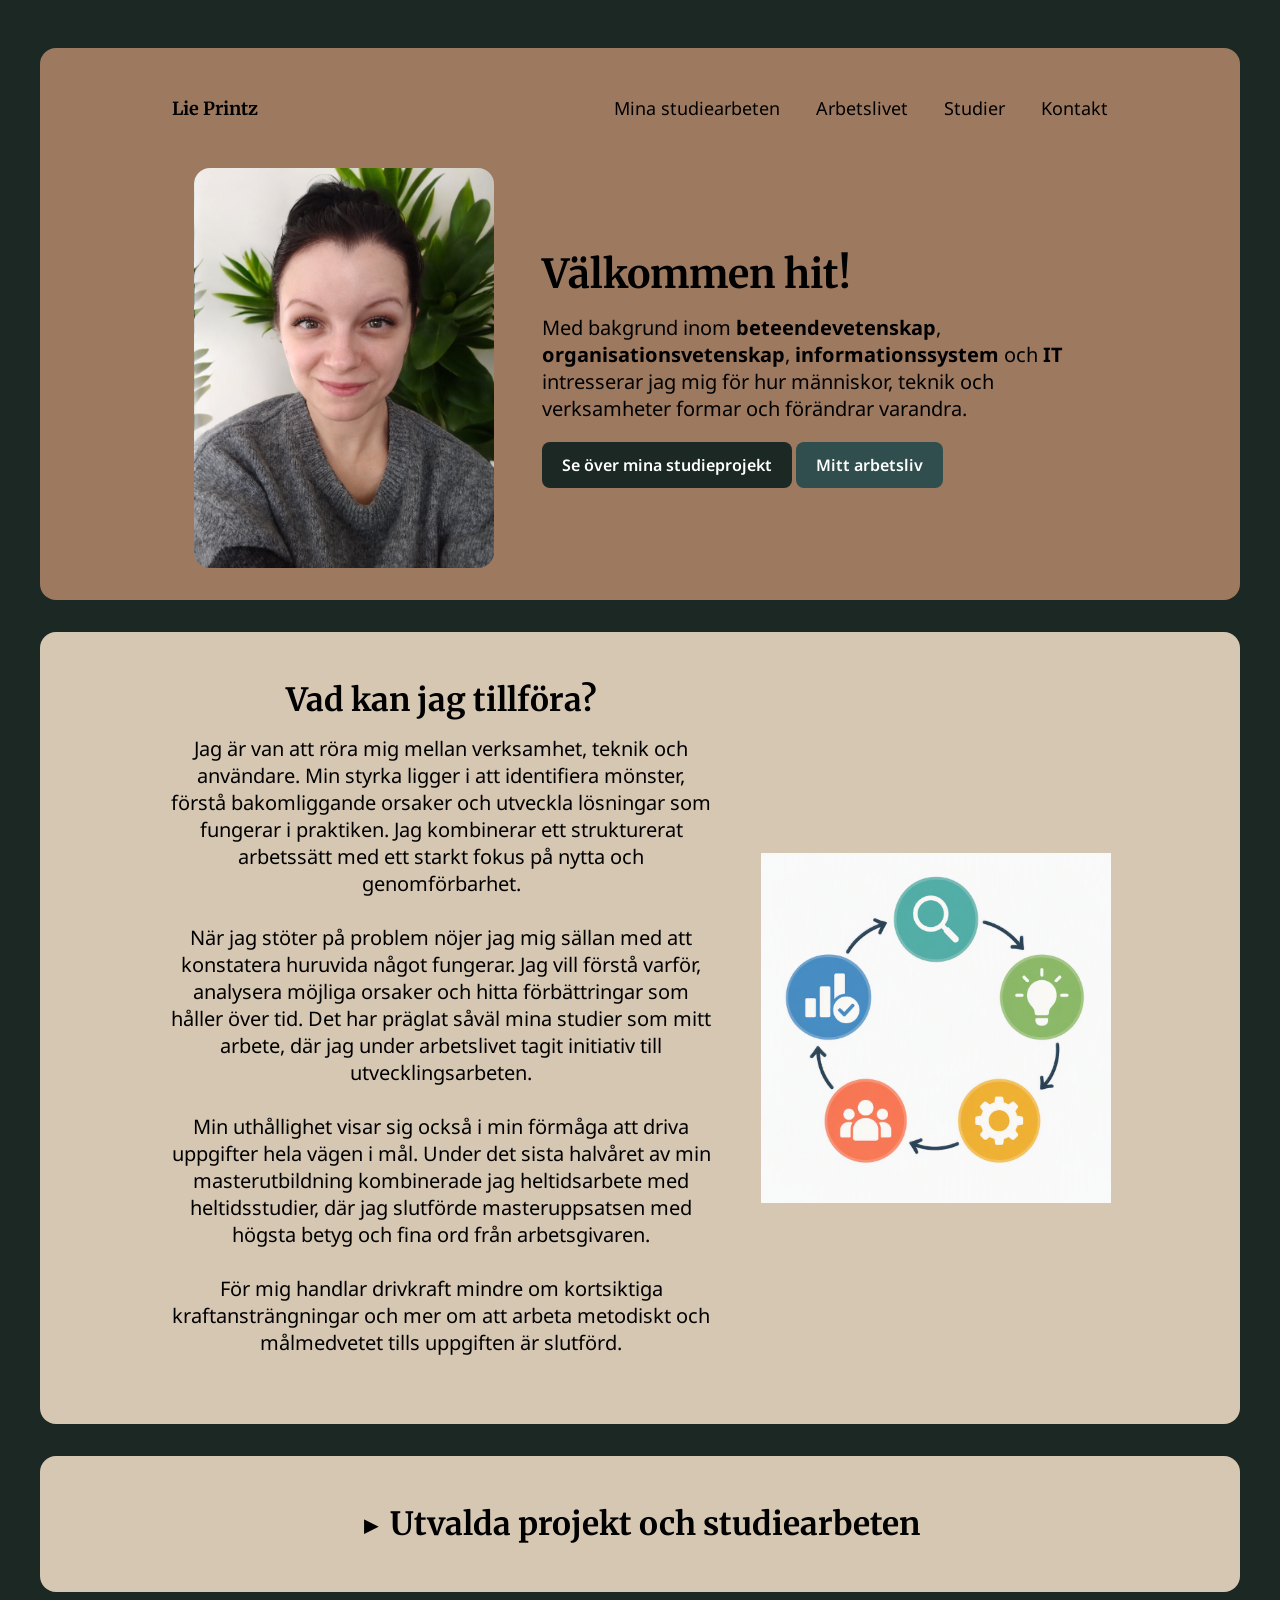
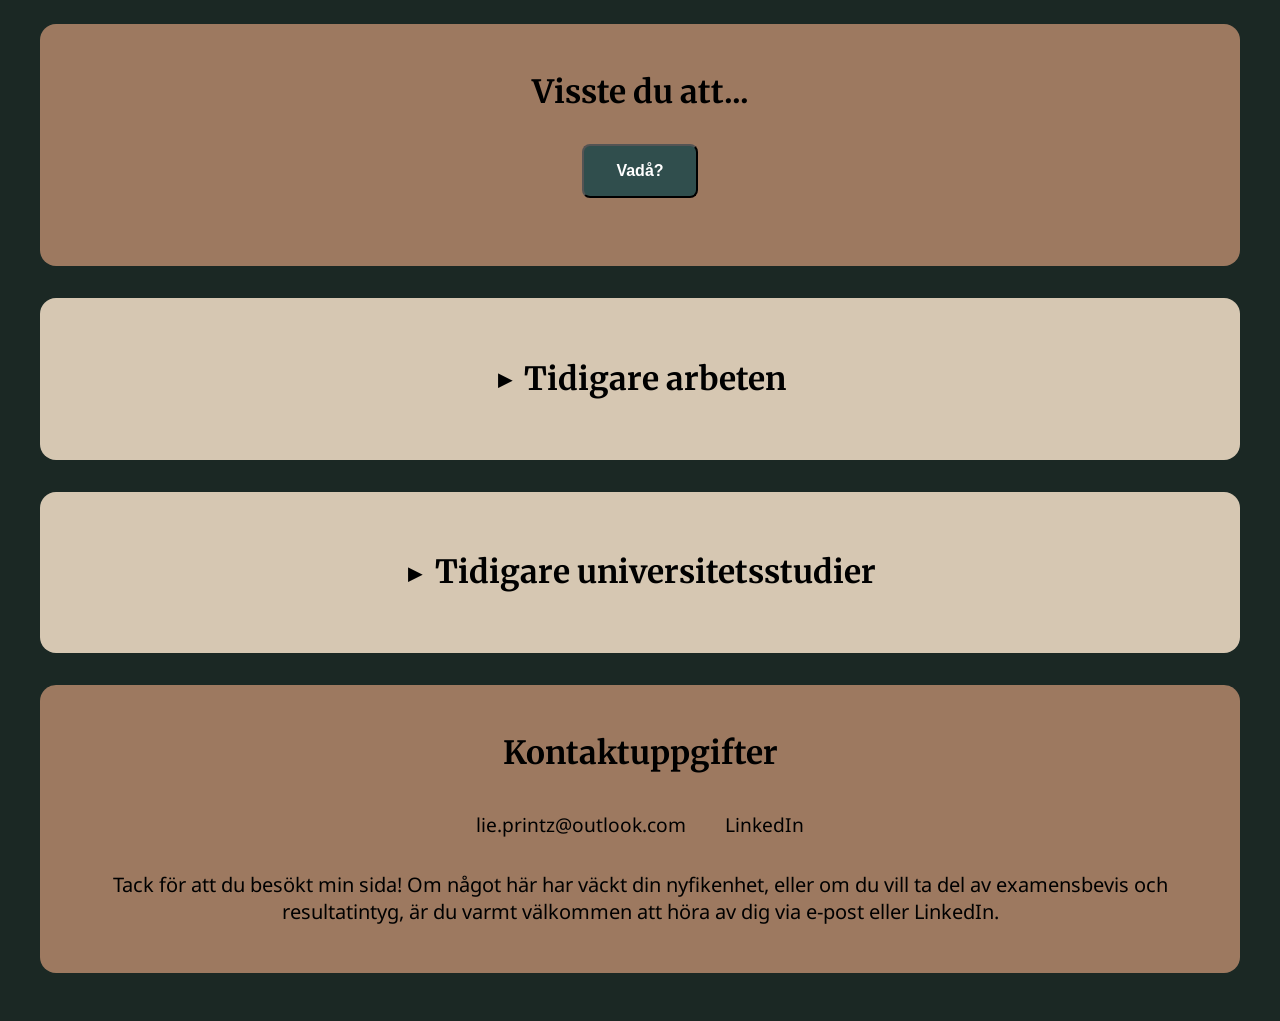
<file: index.html>
<!DOCTYPE html>
<html lang="sv">
<head>
    <meta charset="UTF-8">
    <meta name="viewport" content="width=device-width, initial-scale=1.0">
    <title>Printz</title>
    <link rel="stylesheet" href="style.css">
</head>
<body>
    <header>
        <nav>
            <ul>
                <li><a href="index.html">Lie Printz</a></li>
                <li><a href="#my-studies">Mina studiearbeten</a></li>
                <li><a href="#my-work">Arbetslivet</a></li>
                <li><a href="#my-skola">Studier</a></li>
                <li><a href="#kontakt">Kontakt</a></li>
            </ul>
        </nav>
        <div class="flex-container">
            <img height="400px" width="300px"  src="Images/jag.jpg" alt="">
            <div class="text-container">
            <h1>Välkommen hit!</h1>
            <p>Med bakgrund inom <strong>beteendevetenskap</strong>, <strong>organisationsvetenskap</strong>, <strong>informationssystem</strong> och <strong>IT</strong> intresserar jag mig för hur människor, teknik och verksamheter formar och förändrar varandra.</p>
            <a href="#my-studies" class="cta-button">Se över mina studieprojekt</a>
            <a href="#my-work" class="cta-button secondary">Mitt arbetsliv</a></div>
        </div>
    
 </header>

<section>
    <div class="flex-container">
        <div class="text-container">
            <h2>Vad kan jag tillföra?</h2>
            <p>Jag är van att röra mig mellan verksamhet, teknik och användare. Min styrka ligger i att identifiera mönster, förstå bakomliggande orsaker och utveckla lösningar som fungerar i praktiken. Jag kombinerar ett strukturerat arbetssätt med ett starkt fokus på nytta och genomförbarhet.<br><br>
            När jag stöter på problem nöjer jag mig sällan med att konstatera huruvida något fungerar. Jag vill förstå varför, analysera möjliga orsaker och hitta förbättringar som håller över tid. Det har präglat såväl mina studier som mitt arbete, där jag under arbetslivet tagit initiativ till utvecklingsarbeten.<br><br>
            Min uthållighet visar sig också i min förmåga att driva uppgifter hela vägen i mål. Under det sista halvåret av min masterutbildning kombinerade jag heltidsarbete med heltidsstudier, där jag slutförde masteruppsatsen med högsta betyg och fina ord från arbetsgivaren.<br><br>För mig handlar drivkraft mindre om kortsiktiga kraftansträngningar och mer om att arbeta metodiskt och målmedvetet tills uppgiften är slutförd.</p>
        </div>
        <img width="350px" src="Images/design.png" alt="">
    </div>
</section>

<section id="my-studies">
    <details id="main-studies">
   <summary class="main-summary"><h2>Utvalda projekt och studiearbeten</h2></summary>
    <p class="studies-intro">Här presenteras ett urval av arbeten som speglar mina intressen inom verksamhetsutveckling, digitalisering, informationssystem (IS), IT, och STS. Gemensamt för arbetena är ett fokus på hur människa och teknik kan samspela och forma varandra för att skapa värde för människor, verksamheter och samhälle. Klicka på bilderna för att läsa dokumentet i sin helhet.</p>
    <div class="grid-container">
        <article class="pdf-item">
            <h3 class="pdf-title">Master thesis informatik</h3>
            <p class="pdf-description">Masteruppsatsen handlar om hur verksamheter hanterar och översätter AI-policy i utbildningsmiljö. Arbetet har ett särskilt fokus på Policy enactment samt Street-level bureaucracy
                <br><i>Kurs: 725A56 | Masteruppsats i informatik</i>
            </p>
            <a href="Dokument/Masteruppsats Krammer & Printz (1).PDF" target="_blank" rel="noopener noreferrer" class="pdf-preview-link" title="Master thesis">
                <img width="50%" src="Images/uppsats bild.PNG" alt="Preview av dokument 1" class="pdf-preview-image">
            </a>
        </article>

        <article class="pdf-item">
            <h3 class="pdf-title">SWEG konferens 2026</h3>
            <p class="pdf-description">Mitt konferensbidrag fokuserade på användningen av AI inom chefsrekrytering, med särskild uppmärksamhet på juridiska och fackliga aspekter. Syftet var att identifiera kunskapsluckor och lyfta fram forskningsområden som riskerar att förbises i den snabba utvecklingen av AI-baserade tjänster. Arbetet presenterades och diskuterades vid Scandinavian Workshop in E-governance 2026, där forskare och doktorander från bland annat hela Skandinavien samlades för att diskutera de utvalda konferensbidragen.
                <br><i>Kurs: 725A54 | Forskningsprojekt inom informatik</i></p>
            <a href="Dokument/725A54 FINAL PAPER - SWEG 2026 - THE ALGORITHM WILL SEE YOU NOW WHEN AI JOINS THE EXECUTIVE AND MANAGERIAL RECRUITING PROCESS.pdf" target="_blank" rel="noopener noreferrer" class="pdf-preview-link" title="Master thesis">
                <img width="50%" src="Images/sweg bild ny.PNG" alt="Preview av dokument 2" class="pdf-preview-image">
            </a>
        </article>

        <article class="pdf-item">
            <h3 class="pdf-title">Praktikrapport om tillit till data</h3>
            <p class="pdf-description">Min praktikrapport inom objektledning enligt pm3-modellen handlar om hur man kan öka tilliten till data med hjälp av datakvalitetsdimensioner baserade på ISO/IEC 25012:2008.
                <br><i>Kurs: 725A28 | Praktik - Samverkan, profession och roller</i></p>
            <a href="Dokument/725A28 Praktikrapport Tillit till data - en fråga om kvalitet.pdf" target="_blank" rel="noopener noreferrer" class="pdf-preview-link" title="Master thesis">
                <img width="50%" src="Images/prak.PNG" alt="Preview av dokument 3" class="pdf-preview-image">
            </a>
        </article>
        
        <article class="pdf-item">
            <h3 class="pdf-title">Sociomaterialistiskt perspektiv på gamification av MazeMap</h3>
            <p class="pdf-description">En short assignment som utforskar gamification genom ett perspektiv med rötter i STS. Arbetet visar hur människor, teknik och fysisk miljö är sammanflätade i sociomateriella praktiker,  och hur gamifierade lösningar formas genom samspelet mellan dessa.
                <br><i>Kurs: 726G33 | Co-creating digital solutions and automation </i>
            </p>
            <a href="Dokument/726G33_HT25_assignment.pdf" target="_blank" rel="noopener noreferrer" class="pdf-preview-link" title="Master thesis">
                <img width="50%" src="Images/game.PNG" alt="Preview av dokument 4" class="pdf-preview-image">
            </a>
        </article> 
    </details> 
    </div>
</section>

<section class="spec-section">
    <div class="flex-container">
        <div class="text-container">
            <h2>Visste du att...</h2>
            <button class="cta-button secondary funfact" onclick="visaSvar()"">Vadå?</button>

            <p id="svar"></p>
            
        </div>
    </div>
</section>

<section id="my-work">
    <details id="main-work">
    <summary class="main-summary"><h2>Tidigare arbeten</h2></summary>
    
    <div class="flex-container">
        <div class="jobb">
            <div class="text-container">
            <details>
            <summary><h3>IT-konsult | Kommunal verksamhet</h3></summary>
            <p>Genom daglig kundkontakt har jag fått mycket god kännedom om slutanvändares behov och utmaningar. Det har samtidigt gett god förståelse för de utmaningar och motstånd som verksamheter möter vid förändringsarbete. Utöver den dagliga kontakten har jag samtidigt fått vara med vid major incidents, och hur dessa hanteras. Här har jag fått vara med och förbättrat servicedeskens rutiner och ärendehantering.</p>
            </details>
            <details>
            <summary><h3>Internationell koordinator | Linköpings universitet</h3></summary>
            <p>Mycket kontakt med utresande studenter, samt administrera Erasmus+ och bilaterala utreseavtal. Här har jag arbetat med förbättrade rutiner kring hur vi hanterar utreseärenden i Moveon, samt upprättat en manual för studentarbetare med liknande uppgifter</p>
            </details>
            <details>
            <summary><h3>Utbildningsadministratör | Utbildningshjulet   </h3></summary>
            <p>Samordning och kontakt gällande utbildningar inom heta arbeten, ADR och APV.</p>
            </details>
            <details>
                <summary><h3>Administratör | Regionalt cancercentrum</h3></summary>
            <p>Hade en samordnande roll med ansvar för diarieföring, personaladministration och möteshantering. Arbetet innefattade även planering av event, framtagande av rapporter, avtalsskrivning och koordinering mellan olika interna och externa samarbetspartner.</p>
            </details>
            <details>
            <summary><h3>Ekonomiassistent | Finess Hygiene AB</h3></summary>
            <p>Arbetade med bland annat reskontra, löpande bokföring, balansräkning, årsbokslut och andra uppgifter. Utöver ordinarie arbete ansvarade jag för ett utvecklingsområde kopplat till attesthantering. Genom att ta fram användarvänliga instruktioner för attest och kontering minskade antalet felaktigheter i processen. Jag utvecklade även en dokumenterad attestförteckning som tydliggjorde ansvar, behörigheter och signaturer för attestansvariga, vilket ökade transparensen och underlättade revision och intern kontroll.<br> Jag åtog mig också att ta den svenska sidan av marknadskoordinationen, med orderhantering, kundkontakt, skeppning, avstämning och restorder. Under sommaren tog jag även hand om export utomlands.</p>
            </details>
            <details>
            <summary><h3>Förskolepedagog | Linköpings kommun</h3></summary>
            <p>Här började jag arbeta som vikarie, där jag senare fick anställning på en garantiförskola med ansvarsområden över ekonomin och inköp</p>
            </details>
    
    </details>
             </div>
        </div>
    </div>
</section>


<section id="my-skola">
    <details id="main-skola">
    <summary class="main-summary"><h2>Tidigare universitetsstudier</h2></summary>
    
    <div class="flex-container">
        <div class="jobb">
            <div class="text-container">
            <details>
            <summary><h3>IT och management Masterprogram</h3></summary>
             <p>Genom utbildningen har jag utvecklat en bred förståelse för samspelet mellan teknik, organisationer, individ och samhälle.
                            Utbildningen har gett mig verktyg att analysera digitalisering, informationssystem och verksamhetsförändring, samtidigt som den belyst såväl möjligheterna som ansvar och de etiska, samhälleliga och organisatoriska utmaningar som följer teknikutvecklingen.
                            </p>
                            <div class="table-container">
                                <table class="courses-table">

                                    <tr>
                                        <th>Kurskod</th>
                                        <th>Kursnamn</th>
                                    </tr>
                                    <tr>
                                        <td>725A48</td>
                                        <td>Introduktion till IT och management</td>
                                    </tr>
                                    <tr>
                                        <td>725A44</td>
                                        <td>Kvalitativ forskning om IT och management</td>
                                    </tr>
                                    <tr>
                                        <td>725A50</td>
                                        <td>Projektledning inom agila digitaliseringsprojekt</td>
                                    </tr>
                                    <tr>
                                        <td>725A51</td>
                                        <td>Digital innovation och design</td>
                                    </tr>
                                    <tr>
                                        <td>725A52</td>
                                        <td>Digital förvaltning - från idé till praktik</td>
                                    </tr>
                                    <tr>
                                        <td>725A53</td>
                                        <td>IT-styrning vid digitalisering</td>
                                    </tr>
                                    <tr>
                                        <td>725A28</td>
                                        <td>Praktik - Samverkan, profession och roller</td>
                                    </tr>
                                    <tr>
                                        <td>725A54</td>
                                        <td>Forskningsprojekt inom informatik</td>
                                    </tr>
                                    <tr>
                                        <td>726G33</td>
                                        <td>Co-creating digital solutions and automation</td>
                                    </tr>
                                    <tr>
                                        <td>726G31</td>
                                        <td>Digital innovation strategy and entrepreneurship</td>
                                    </tr>
                                    <tr>
                                        <td>733A89</td>
                                        <td>Ledarskap och styrning i offentliga organisationer</td>
                                    </tr>
                                    <tr>
                                        <td>725A56</td>
                                        <td>Masteruppsats i informatik</td>
                                    </tr>
                                </table>
                            </div>
            </details>

            <details>
            <summary><h3>Besluts-, risk och policyanalys Magisterprogram</h3></summary>
             <p>Genom utbildningen har jag fått en djupare förståelse för hur komplexa beslut fattas och vilka faktorer som påverkar dem. 
                Jag har lärt mig att analysera risker, väga olika intressen mot varandra och bedöma beslutsunderlag utifrån vetenskapliga, etiska och samhälleliga perspektiv. 
                Utbildningen har också gett mig erfarenhet av att använda analytiska metoder och beslutsstöd för att hantera komplexa frågor.
                            </p>
                            <div class="table-container">
                                <table class="courses-table">

                                    <tr>
                                        <th>Kurskod</th>
                                        <th>Kursnamn</th>
                                    </tr>
                                    <tr>
                                        <td>BEA002</td>
                                        <td>Beslut och risk i teori och praktik</td>
                                    </tr>
                                    <tr>
                                        <td>BEA307</td>
                                        <td>Mätnings- och värdeteori</td>
                                    </tr>
                                    <tr>
                                        <td>BEA308</td>
                                        <td>Kommande - Teori och teknik för komplexa beslut</td>
                                    </tr>
                                    <tr>
                                        <td>BEA209</td>
                                        <td>Kommande - Specialisering inom Besluts-, risk <br> och policyanalys</td>
                                    </tr>
                                    <tr>
                                        <td>BEA701</td>
                                        <td>Kommande - Examensarbete</td>
                                    </tr>                                    
                                </table>
                            </div>
            </details>  
            <details>
            <summary><h3>Human resources Kandidatprogram</h3></summary>
             <p>Genom utbildningen har jag utvecklat en förståelse för hur organisationer fungerar, både ur individ-, grupp- och organisationsperspektiv.
                Jag har fördjupat mina kunskaper inom organisations- och beteendevetenskap, förändringsledning och kompetensutveckling. 
                Utbildningen har gett mig verktyg för att analysera organisatoriska utmaningar, förstå mänskligt beteende och arbeta med utveckling och förändring i komplexa verksamheter.
                            </p>
                            <div class="table-container">
                                <table class="courses-table">
                                    <tr>
                                        <th>Kurskod</th>
                                        <th>Kursnamn</th>
                                    </tr>
                                    <tr>
                                        <td>759G57</td>
                                        <td>Beteendevetenskapligt personalarbete -<br>en introduktion och integration</td>
                                    </tr>
                                    <tr>
                                        <td>759G56</td>
                                        <td>Personalarbete och forskningsmetoder</td>
                                    </tr>
                                    <tr>
                                        <td>759G07</td>
                                        <td>Lärande och kompetensutveckling i arbetslivet</td>
                                    </tr>
                                    <tr>
                                        <td>759G06</td>
                                        <td>Samhälle och arbetsliv</td>
                                    </tr>
                                    <tr>
                                        <td>759G10</td>
                                        <td>Individer och grupper i arbetslivet</td>
                                    </tr>
                                    <tr>
                                        <td>759G61</td>
                                        <td>HR-arbete - utveckling och modeller</td>
                                    </tr>
                                    <tr>
                                        <td>747G49</td>
                                        <td>Arbetsrätt</td>
                                    </tr>
                                    <tr>
                                        <td>759G58</td>
                                        <td>Kompetensförsörjning med fokus på rekrytering</td>
                                    </tr>
                                    <tr>
                                        <td>722G06</td>
                                        <td>Företags- och personalekonomi</td>
                                    </tr>
                                    <tr>
                                        <td>759G59</td>
                                        <td>Konflikt- och mobbningshantering i arbetslivet</td>
                                    </tr>
                                    <tr>
                                        <td>759G39</td>
                                        <td>Arbete och hälsa</td>
                                    </tr>
                                                                        <tr>
                                        <td>759G52</td>
                                        <td>Arbetsplatsförlagd utbildning</td>
                                    </tr>
                                    <tr>
                                        <td>759G64</td>
                                        <td>HR för hållbar utveckling</td>
                                    </tr>
                                                                        <tr>
                                        <td>759G62</td>
                                        <td>Human Resource Management</td>
                                    </tr>
                                    <tr>
                                        <td>759G45</td>
                                        <td>HRD: Lärande, förändrings- <br>och utvecklingsarbete i organsationer</td>
                                    </tr>
                                    <tr>
                                        <td>759G47</td>
                                        <td>Forskningsmetodik</td>
                                    </tr>
                                    <tr>
                                        <td>759G50</td>
                                        <td>Kandidatuppsats</td>
                                    </tr>                                      
                                </table>
                            </div>
            </details> 

            <details>
            <summary><h3>Fristående kurser</h3></summary>
             <p>Jag har även läst ett flertal fristående kurser, både på grundnivå och avancerad nivå. Detta för att komplettera mina ordinarie utbildningar och fördjupa mig i områden som intresserar mig. Kurserna har omfattat bland annat ledarskap, projektledning, entreprenörskap och AI med fokus på deep learning.
                Genom att kombinera kunskaper från olika ämnesområden har jag byggt upp en bredare förståelse för hur människor, organisationer och teknik påverkar varandra i både arbetslivet och samhället.
                            </p>
                            <div class="table-container">
                                <table class="courses-table">
                                    <tr>
                                        <td>1FE943</td>
                                        <td>Hälsofrämjande ledarskap</td>
                                    </tr>
                                    <tr>
                                        <td>SO096G</td>
                                        <td>Sociologi GR (A) Ledarskap och organisationsteori</td>
                                    </tr>                                    
                                    <tr>
                                        <td>FIAIF0</td>
                                        <td>Philosophy of Artificial Intelligence</td>
                                    </tr>
                                    <tr>
                                        <td>721G01</td>
                                        <td>Etik</td>
                                    </tr>
                                    <tr>
                                        <td>747G41</td>
                                        <td>Arbetsrätt</td>
                                    </tr>
                                    <tr>
                                        <td>738G26</td>
                                        <td>Retorik: att tala</td>
                                    </tr>
                                    <tr>
                                        <td>GV5002</td>
                                        <td>Män och maskuliniteter</td>
                                    </tr>
                                    <tr>
                                        <td>SO121G</td>
                                        <td>Sociologi GR (A), Feministiska perspektiv på kris, <br>krisberedskap och krishantering</td>
                                    </tr>
                                    <tr>
                                        <td>1SV108</td>
                                        <td>Akademiskt skrivande</td>
                                    </tr>
                                </table>
                            </div>
            </details>
            


    </details>
             </div>
        </div>
    </div>
</section>


<section id="kontakt">
    <h2>Kontaktuppgifter</h2>
    <div class="kontakt-lankar">
        <i class="fas fa-envelope"></i>
        <a href="mailto:lie.printz@outlook.com">lie.printz@outlook.com</a>
        <a href="https://www.linkedin.com/in/welcometoprintz/" target="_blank" rel="noopener noreferrer">
            <i class="fab fa-linkedin"></i>
            LinkedIn</a>
        <br><br>
    </div>
        <p>Tack för att du besökt min sida! Om något här har väckt din nyfikenhet, eller om du vill ta del av examensbevis och resultatintyg, är du varmt välkommen att höra av dig via e-post eller LinkedIn.</p>
    
</section>
<div id="achievement"></div>

<script src="script.js"></script>
</body>
    
</html>
</file>
<file: style.css>
@import url('https://fonts.googleapis.com/css2?family=Merriweather:ital,opsz,wght@0,18..144,300..900;1,18..144,300..900&family=Noto+Sans:ital,wght@0,100..900;1,100..900&family=Playfair+Display:ital,wght@0,400..900;1,400..900&display=swap');
@import url(https://fonts.googleapis.com/css2?family=Noto+Sans:ital,wght@0,100..900;1,100..900&family=Playfair+Display:ital,wght@0,400..900;1,400..900&display=swap);

:root {
    --base-color: #1b2824;
    --text-color: #000000;
    --primary-color: #1b2824;
    --secondary-color: #304e4d;
    --color-1: #9d7960;
    --color-2: #d6c7b2;
    --color-3: #f6f3f9;
}

* {
    margin: 0;
    padding: 0;
    box-sizing: border-box;
}

html {
    font-family: Noto sans, 'Segoe UI', Tahoma, Geneva, Verdana, sans-serif;
    color: var(--text-color);
}

body {
    padding: 1em;
    background-color: var(--base-color);
}

h1, h2, h3 {
    font-family: Merriweather, Noto Sans, 'Segoe UI', Tahoma, Geneva, Verdana, sans-serif;
}

nav {
    margin: 1em auto 3em auto;
    width: min(1000px, 100%);
    padding: 0 min(2em, 15%);
}

nav ul {
    display: flex;
    align-items: center;
    list-style-type: none;
    gap: 2em;
    font-size: 18px;
    flex-wrap: wrap;
}

nav li:first-child {
    margin-right: auto;
    font-family: merriweather, Noto Sans;
    font-weight: bold;
}

nav a {
    text-decoration: none;
    color: var(--text-color)
}

nav a:hover {
    text-decoration: underline;
}

header, section {
    margin: 2em auto;
    width: min(75em, 100%);
    background-color: var(--color-1);
    padding: min(2em, 15%);
    border-radius: 1em;
}

.flex-container {
    display: flex;
    justify-content: center;
    align-items: center;
    flex-wrap: wrap;
    gap: 3em;
}

header img {
    max-width: 100%;
    border-radius: 1em;
    object-fit: cover;
    object-position: top;
}

.text-container {
    flex: 0 1 34em;
}

h1 {
    font-size: 2.5rem;
}

.text-container p {
    margin: .75em 0 1em 0;
    font-size: 1.25rem;
}

.cta-button {
    display: inline-block;
    text-decoration: none;
    color: white;
    background-color: var(--primary-color);
    padding: .75rem 1.25em;
    border-radius: .5em;
    font-weight: 600;
}

.secondary {
    background-color: var(--secondary-color);
}

section {
    padding: 3em min(2em, 15%);
    background-color: var(--color-2);
    text-align: center;
}

h2{
    font-size: 2rem;
}

section p {
    margin-top: 1em;
    font-size: 1.25rem;
}

.pdf-title {
    margin-top: 1.5rem;
    margin-bottom: 0.3rem;
}

.pdf-description {
    margin-top: 0;
    font-size: 1.1rem;
}

.spec-section {
    background-color: var(--color-1);
}

.spec-section h2 {
    margin-bottom: 2rem;
}

.funfact {
    font-size: 1rem;
    padding: 1rem 2rem;
}


section {
    padding: 3em min(2em, 15%);
    background-color: var(--color-2);
}

#my-studies summary {
    cursor: pointer;
}

#my-studies summary::before {
    content: "▸";
    font-size: 1.6rem;
    width: 20px;
    margin-right: 10px;
    text-align: center;
    position: relative;
}

#my-studies summary:hover {
    color: var(--color-1);
}

#my-studies details[open] summary::before {
    content: "▾";
}

.courses-table {
    margin-left: 1rem !important;
}

.courses-table td:first-child, 
.courses-table th:first-child {
    padding-right:0.8rem
}

.courses-table td {
    vertical-align: top;
}


.courses-table td:nth-child(2),
.courses-table th:nth-child(2) {
    text-align: left;
}

#main-studies summary::before {
    margin-right: 10px;
    position: static !important;
    top: -1px !important;
}

.main-summary {
    font-size: 2rem;
    font-weight: 700;
    text-align: left;
}

#my-work .text-container p {
    margin-top: 0 !important;

}


#my-work {
    margin: 0 auto;
}

#my-work .text-container h3 {
   margin: 0;
}

#main-work {
    border-left: none !important;
    padding-left: 0 !important;
    margin-bottom: 0 !important;
}

#main-work > summary, #main-studies > summary {
    display: flex;
    justify-content: center;
    align-items: center;
    top: 0 !important;
}

#main-work h2 {
    margin: 0;
    text-align: center !important;
}

#main-work > summary::before {
    margin-right: 10px;
    position: static !important;
    top: -1px !important;
}

#main-work > summary::before {
    margin-right: 10px;
    position: static !important;
    top: -1px !important;
}

#my-work details details summary::before {
    content: "▸";
    position: relative;
    top: 0;
}

#my-work details {
    margin-bottom: 2rem;
    border-left: 4px solid var(--color-1);
    padding-left: 1rem;
}

#my-work summary {
    display: flex;
    align-items: center;
    justify-content: flex-start;
    cursor: pointer;
    font-weight: 600;
    font-size: 1.1rem;
    padding: 0.8rem 0;
}

#my-work summary::before {
    content: "▸";
    font-size: 1.6rem;
    width: 20px;
    margin-right: 10px;
    text-align: center;
    position: relative;
    top: 7px;
}

#my-work details [open] summary::before {
    content: "▾";
}

#my-work summary:hover {
    color: var(--color-1);
}

#my-work p {
    margin-top: 0.5rem;
    max-width: 40ch;
    margin-left: 25px;
}

#main-work > summary {
    justify-content: center !important;
}

#main-work[open] > summary::before {
    content: "▾";
}

.main-summary {
    font-size: 2rem;
    font-weight: 700;
    text-align: left;
}

#my-skola .text-container p {
    margin-top: 0 !important;
}

#my-skola {
    margin: 0 auto;
    margin-top: rem;
    margin-top: 2rem;
}

#my-skola .text-container h3 {
   margin: 0;
}

#main-skola {
    border-left: none !important;
    padding-left: 0 !important;
    margin-bottom: 0 !important;
}

#main-skola > summary, #main-studies > summary {
    display: flex;
    justify-content: center;
    align-items: center;
    top: 0 !important;
}

#main-skola h2 {
    margin: 0;
    text-align: center !important;
}

#main-skola > summary::before {
    margin-right: 10px;
    position: static !important;
    top: -1px !important;
}

#main-skola > summary::before {
    margin-right: 10px;
    position: static !important;
    top: -1px !important;
}

#my-skola details details summary::before {
    content: "▸";
    position: relative;
    top: 0;
}

#my-skola details {
    margin-bottom: 2rem;
    border-left: 4px solid var(--color-1);
    padding-left: 1rem;
}

#my-skola summary {
    display: flex;
    align-items: center;
    justify-content: flex-start;
    cursor: pointer;
    font-weight: 600;
    font-size: 1.1rem;
    padding: 0.8rem 0;
}

#my-skola summary::before {
    content: "▸";
    font-size: 1.6rem;
    width: 20px;
    margin-right: 10px;
    text-align: center;
    position: relative;
    top: 7px;
}

#my-skola details [open] summary::before {
    content: "▾";
}

#my-skola summary:hover {
    color: var(--color-1);
}

#my-skola p {
    margin-top: 0.5rem;
    max-width: 40ch;
    margin-left: 25px;
}

#main-skola > summary {
    justify-content: center !important;
}

#main-skola[open] > summary::before {
    content: "▾";
}

.courses-table {
    overflow-x: auto;
}

.kurslista-rubrik {
    margin-top: 1rem;
}

.courses-table {
    margin-left: 3.4rem;
    overflow-x: auto;
}

.courses-table th {
    word-break: break-word;
}

.courses-table td {
    word-break: break-word;
}

#kontakt {
    background-color: var(--color-1);
}

#kontakt .kontakt-lankar {
    margin-top: 1.5rem !important;
    display: flex;
    justify-content: center;
    align-items: center;
    list-style-type: none;
    font-size: 1.2rem;
    gap: 2em;
}

#kontakt .kontakt-lankar a {
    text-decoration: none;
    color: var(--text-color);
}

#kontakt .kontakt-lankar a:hover {
    text-decoration: underline;
}

#achievement {
    position: fixed;
    top: 50%;
    left: 50%;
    transform: translate(-50%, -50%);

    background-color: black;
    color: gold;

    padding: 2rem;
    border-radius: 1rem;

    font-size: 1.5rem;
    box-shadow: 0 0 25px rgba(0, 0, 0, 0.6);
    font-weight: bold;
    text-align: center;
    display: none;
    z-index: 9999;
}

#svar {
    white-space: pre-line;
}
</file>
